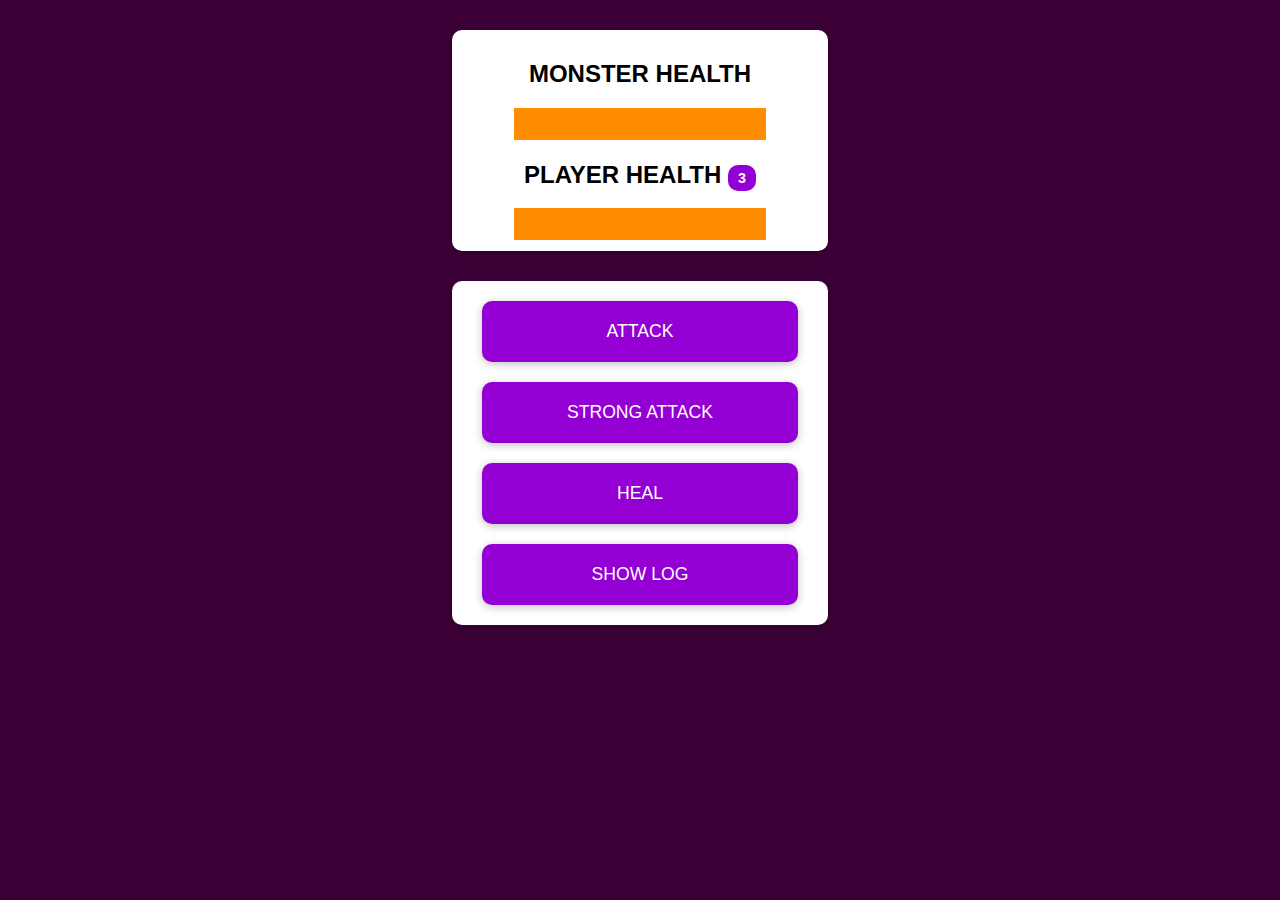
<file: 00_MONSTER_ATTACK/index.html>
<!DOCTYPE html>
<html lang="en">
<head>
    <meta charset="UTF-8">
    <meta name="viewport" content="width=device-width, initial-scale=1.0">
    <title>Monster Attack</title>
    <link rel="stylesheet" href="./assets/style/style.css">
    <script src="./assets/scripts/vendor.js" defer></script>
    <script src="./assets/scripts/app.js" defer></script>
</head>
<body>
    <div id="health-levels">
        <h2>MONSTER HEALTH</h2>
        <progress id="monster-health" max="100" value="100">100%</progress>
        <h2>PLAYER HEALTH <span id="bonus-life"></span></h2>
        <progress id="player-health" max="100" value="100">100%</progress>
    </div>
    <div id="commands">
        <button id="attack">ATTACK</button>
        <button id="strong-attack">STRONG ATTACK</button>
        <button id="heal">HEAL</button>
        <button id="show-log">SHOW LOG</button>
    </div>
</body>
</html>
</file>
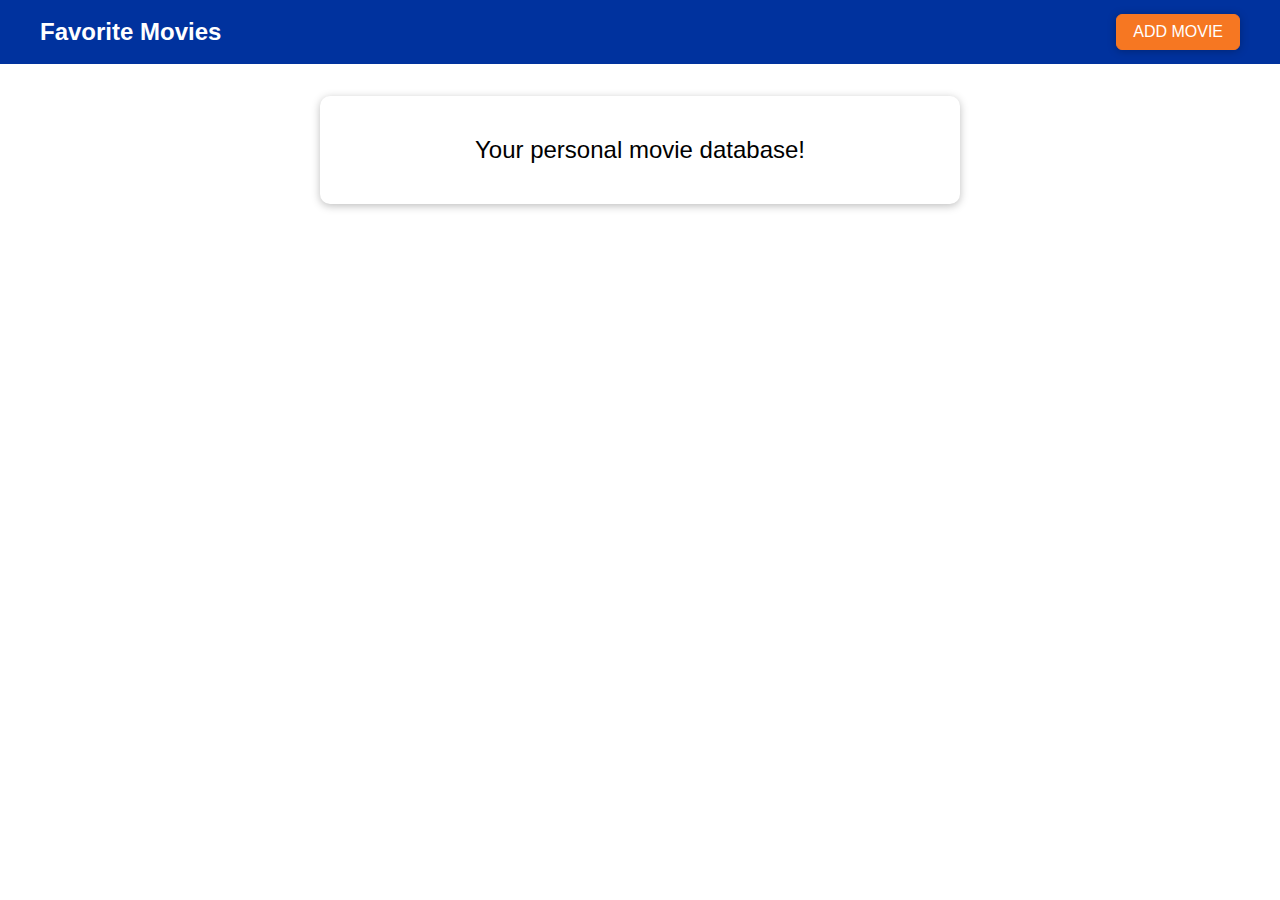
<file: 01_MOVIE_DOM_APP/index.html>
<!DOCTYPE html>
<html lang="en">
  <head>
    <meta charset="UTF-8" />
    <meta name="viewport" content="width=device-width, initial-scale=1.0" />
    <meta http-equiv="X-UA-Compatible" content="ie=edge" />
    <title>Favorite Movies</title>
    <link rel="stylesheet" href="assets/styles/app.css" />
    <script src="assets/scripts/app.js" defer></script>
  </head>
  <body>
    <div id="backdrop"></div>
    <div class="modal card" id="add-modal">
      <div class="modal__content">
        <label for="title">Movie Title</label>
        <input type="text" name="title" id="title" />
        <label for="image-url">Image URL</label>
        <input type="text" name="image-url" id="image-url" />
        <label for="rating">Your Rating</label>
        <input
          type="number"
          step="1"
          max="5"
          min="1"
          name="rating"
          id="rating"
        />
      </div>
      <div class="modal__actions">
        <button class="btn btn--passive">Cancel</button>
        <button class="btn btn--success">Add</button>
      </div>
    </div>
    <div class="modal card" id="delete-modal">
      <h2 class="modal__title">Are you sure?</h2>
      <p class="modal__content">
        Are you sure you want to delete this item? This action can't be made
        undone!
      </p>
      <div class="modal__actions">
        <button class="btn btn--passive">No (Cancel)</button>
        <button class="btn btn--danger">Yes</button>
      </div>
    </div>

    <header>
      <h1>Favorite Movies</h1>
      <button>ADD MOVIE</button>
    </header>

    <main>
      <section id="entry-text" class="card">
        <p>Your personal movie database!</p>
      </section>
      <ul id="movie-list"></ul>
    </main>
  </body>
</html>
</file>
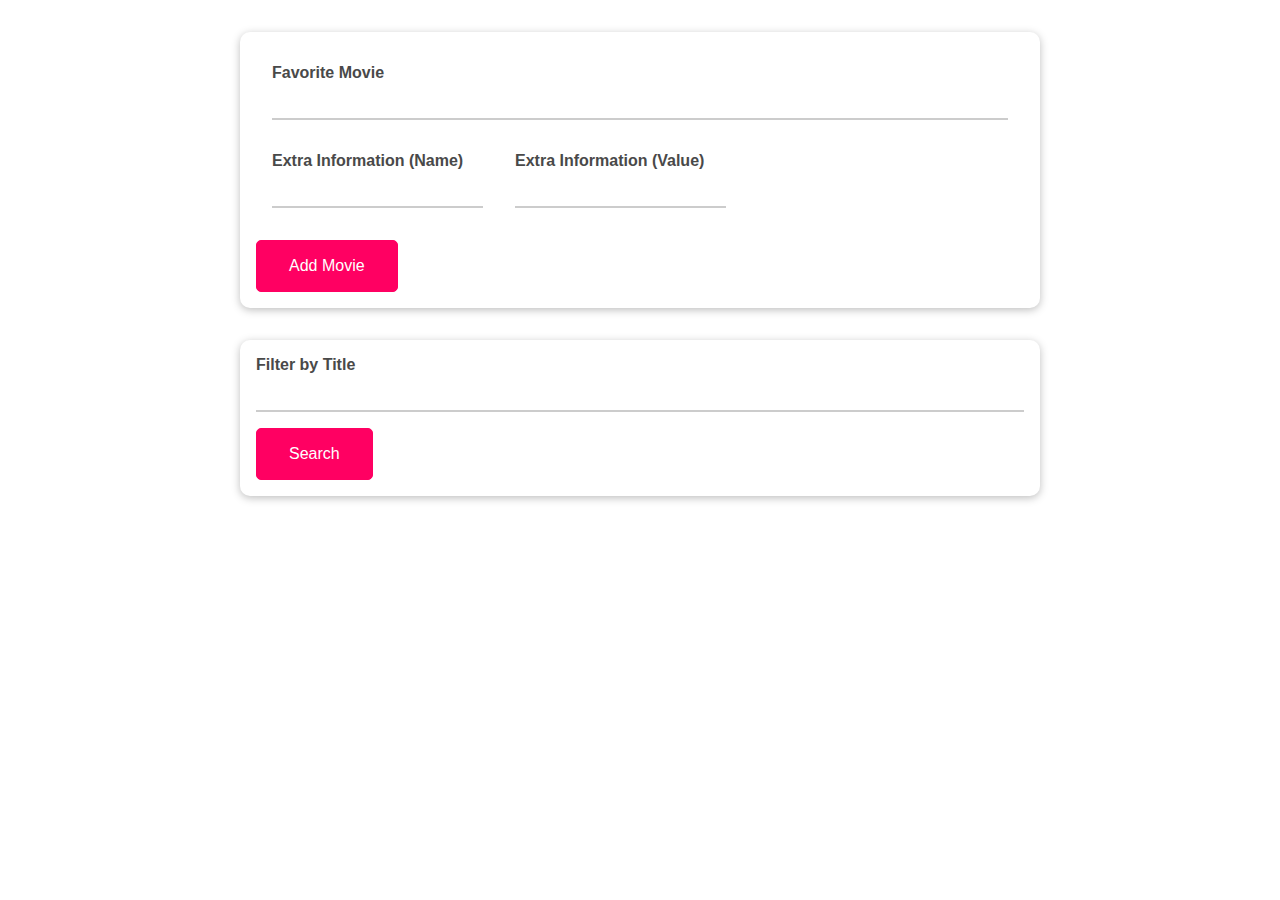
<file: 02_MOVIE_DOM_APP_2/index.html>
<!DOCTYPE html>
<html lang="en">
    <head>
        <meta charset="UTF-8" />
        <meta name="viewport" content="width=device-width, initial-scale=1.0" />
        <meta http-equiv="X-UA-Compatible" content="ie=edge" />
        <title>Working with Objects</title>
        <link rel="stylesheet" href="assets/styles/app.css" />
        <script src="assets/scripts/objects.js" defer></script>
    </head>
    <body>
        <section id="user-input" class="card">
            <div class="control">
                <label for="title">Favorite Movie</label>
                <input type="text" id="title" />
            </div>
            <div class="inline-controls">
                <div class="control">
                    <label for="extra-name">Extra Information (Name)</label>
                    <input type="text" id="extra-name" />
                </div>
                <div class="control">
                    <label for="extra-value">Extra Information (Value)</label>
                    <input type="text" id="extra-value" />
                </div>
            </div>
            <button id="add-movie-btn">Add Movie</button>
        </section>
        <section id="filter" class="card">
            <label for="filter-title">Filter by Title</label>
            <input type="text" id="filter-title" />
            <button id="search-btn">Search</button>
        </section>
        <ul id="movie-list" class="card"></ul>
    </body>
</html>
</file>
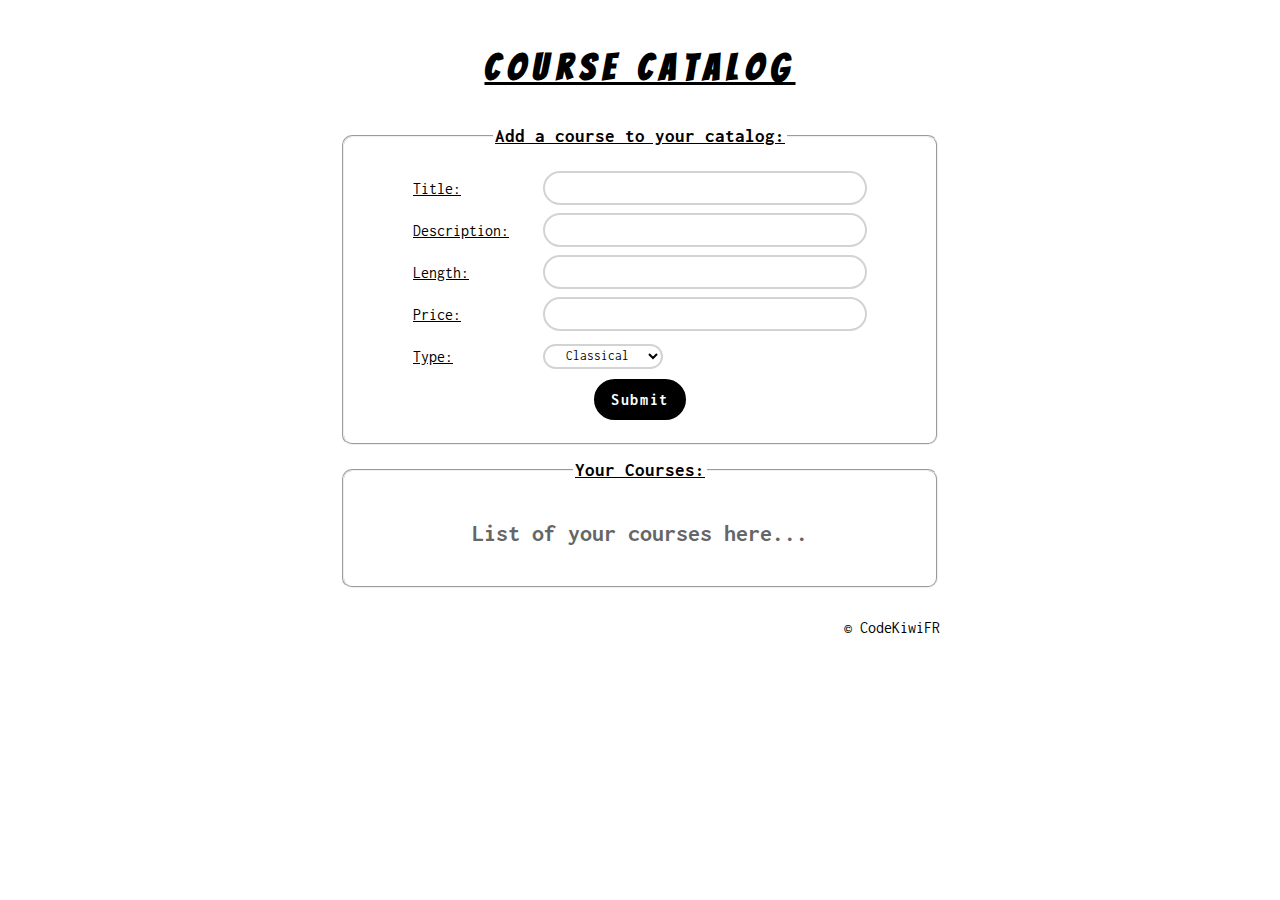
<file: 04_APPLIED_OOP/index.html>
<!DOCTYPE html>
<html lang="en">
    <head>
        <meta charset="UTF-8" />
        <meta name="viewport" content="width=device-width, initial-scale=1.0" />
        <title>Course Management</title>
        <link href="https://fonts.googleapis.com/css2?family=Inconsolata&display=swap" rel="stylesheet">
        <link href="https://fonts.googleapis.com/css2?family=Bangers&family=Inconsolata&display=swap" rel="stylesheet">
        <link rel="stylesheet" href="./assets/styles/style.css" />
        <script src="./assets/scripts/app.js" defer></script>
    </head>
    <body>
        <header>
            <h1 class="main-title">Course Catalog</h1>
        </header>

        <form id="course-creation" class="course-creation">
            <fieldset>
                <legend>Add a course to your catalog:</legend>
                <table>
                    <tr>
                        <td><label for="course-title">Title: </label></td>
                        <td>
                            <input type="text" id="course-title" name="title" />
                        </td>
                    </tr>
                    <tr>
                        <td><label for="course-sumup">Description: </label></td>
                        <td>
                            <input type="text" id="course-sumup" name="sumup" />
                        </td>
                    </tr>
                    <tr>
                        <td><label for="course-length">Length: </label></td>
                        <td>
                            <input
                                type="number"
                                id="course-length"
                                name="length"
                            />
                        </td>
                    </tr>
                    <tr>
                        <td><label for="course-price">Price: </label></td>
                        <td>
                            <input
                                type="number"
                                id="course-price"
                                name="price"
                            />
                        </td>
                    </tr>
                    <tr>
                        <td><label for="course-type">Type: </label></td>
                        <td id="type-selection">
                            <select name="type" id="course-type">
                                <option value="Classical">Classical</option>
                                <option value="Practical">Practical</option>
                                <option value="Theoretical">Theoretical</option>
                            </select>
                        </td>
                    </tr>
                    <tr class="practical-option">
                        <td>
                            <label for="course-exercises">
                                Number of exercices:
                            </label>
                        </td>
                        <td>
                            <input type="number" id="course-exercises" name="course-exercises" />
                        </td>
                    </tr>
                    <tr>
                        <td colspan="2" class="td-submit"><button type="button" id="submit-button">Submit</button></td>
                    </tr>
                </table>
            </fieldset>
        </form>
        <div class="course-display">
            <fieldset id="course-display">
                <legend>Your Courses:</legend>
                <h2 id="no-course-title">List of your courses here...</h2>
            </fieldset>
        </div>

        <footer><p>&copy; CodeKiwiFR</p></footer>
    </body>
</html>
</file>
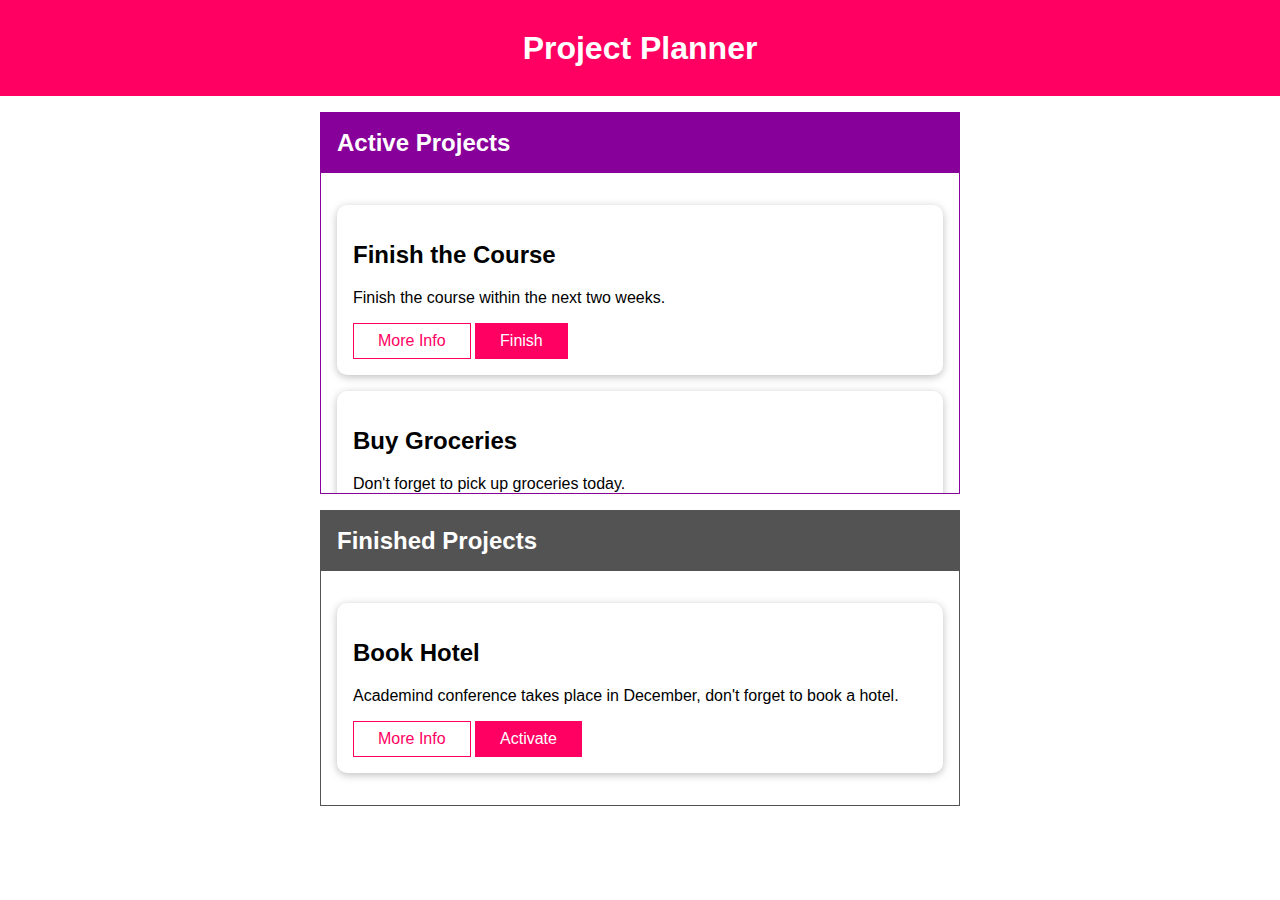
<file: 05_PRACTICE_OOP_CLASSES/index.html>
<!DOCTYPE html>
<html lang="en">
  <head>
    <meta charset="UTF-8" />
    <meta name="viewport" content="width=device-width, initial-scale=1.0" />
    <meta http-equiv="X-UA-Compatible" content="ie=edge" />
    <title>Project Board</title>
    <link rel="stylesheet" href="assets/styles/app.css" />
    <script src="assets/scripts/app.js" defer></script>
  </head>
  <body>
    <header id="main-header">
      <h1>Project Planner</h1>
    </header>
    <section id="active-projects">
      <header>
        <h2>Active Projects</h2>
      </header>
      <ul>
        <li
          id="p1"
          data-extra-info="Got lifetime access, but would be nice to finish it soon!"
          class="card"
        >
          <h2>Finish the Course</h2>
          <p>Finish the course within the next two weeks.</p>
          <button class="alt">More Info</button>
          <button>Finish</button>
        </li>
        <li
          id="p2"
          data-extra-info="Not really a business topic but still important."
          class="card"
        >
          <h2>Buy Groceries</h2>
          <p>Don't forget to pick up groceries today.</p>
          <button class="alt">More Info</button>
          <button>Finish</button>
        </li>
      </ul>
    </section>
    <section id="finished-projects">
      <header>
        <h2>Finished Projects</h2>
      </header>
      <ul>
        <li
          id="p3"
          data-extra-info="Super important conference! Fictional but still!"
          class="card"
        >
          <h2>Book Hotel</h2>
          <p>
            Academind conference takes place in December, don't forget to book a
            hotel.
          </p>
          <button class="alt">More Info</button>
          <button>Activate</button>
        </li>
      </ul>
    </section>
  </body>
</html>
</file>
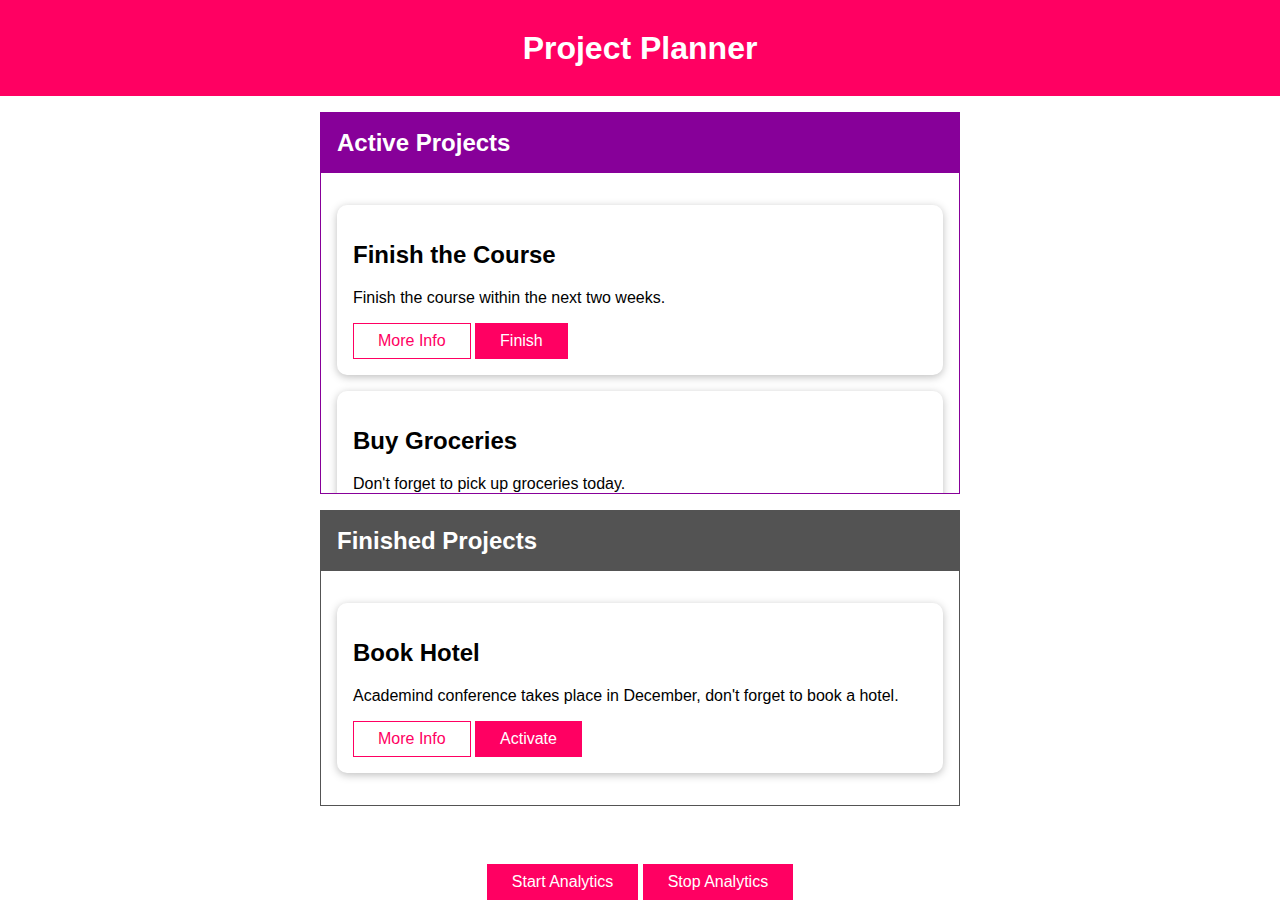
<file: 06_BACK_TO_DOM/index.html>
<!DOCTYPE html>
<html lang="en">
  <head>
    <meta charset="UTF-8" />
    <meta name="viewport" content="width=device-width, initial-scale=1.0" />
    <meta http-equiv="X-UA-Compatible" content="ie=edge" />
    <title>Project Board</title>
    <link rel="stylesheet" href="assets/styles/app.css" />
    <script src="assets/scripts/app.js" defer></script>
  </head>
  <body>
    <template id="tooltip">
        <h2>More Info</h2>
        <p></p>
    </template>
    <header id="main-header">
      <h1>Project Planner</h1>
    </header>
    <section id="active-projects">
      <header>
        <h2>Active Projects</h2>
      </header>
      <ul>
        <li
          id="p1"
          data-extra-info="Got lifetime access, but would be nice to finish it soon!"
          data-own-info="Test for more info"
          class="card"
        >
          <h2>Finish the Course</h2>
          <p>Finish the course within the next two weeks.</p>
          <button class="alt">More Info</button>
          <button>Finish</button>
        </li>
        <li
          id="p2"
          data-extra-info="Not really a business topic but still important."
          class="card"
        >
          <h2>Buy Groceries</h2>
          <p>Don't forget to pick up groceries today.</p>
          <button class="alt">More Info</button>
          <button>Finish</button>
        </li>
      </ul>
    </section>
    <section id="finished-projects">
      <header>
        <h2>Finished Projects</h2>
      </header>
      <ul>
        <li
          id="p3"
          data-extra-info="Super important conference! Fictional but still!"
          class="card"
        >
          <h2>Book Hotel</h2>
          <p>
            Academind conference takes place in December, don't forget to book a
            hotel.
          </p>
          <button class="alt">More Info</button>
          <button>Activate</button>
        </li>
      </ul>
    </section>
    <footer>
        <button id="start-analytics-btn">Start Analytics</button>
        <button id="stop-analytics-btn">Stop Analytics</button>
    </footer>
  </body>
</html>
</file>
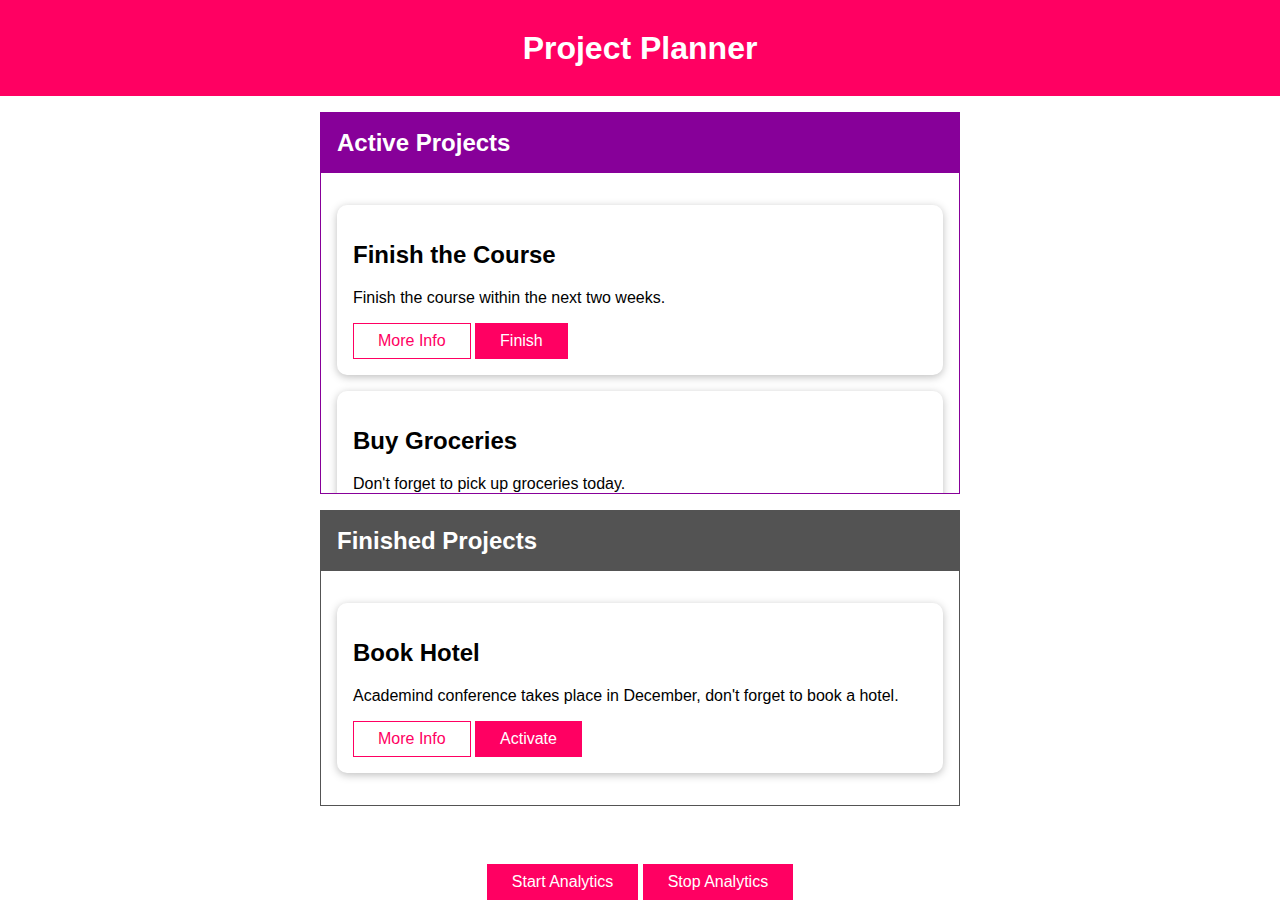
<file: 07_EVENTS_MANAGEMENT/index.html>
<!DOCTYPE html>
<html lang="en">
  <head>
    <meta charset="UTF-8" />
    <meta name="viewport" content="width=device-width, initial-scale=1.0" />
    <meta http-equiv="X-UA-Compatible" content="ie=edge" />
    <title>Project Board</title>
    <link rel="stylesheet" href="assets/styles/app.css" />
    <script src="assets/scripts/app.js" defer></script>
  </head>
  <body>
    <template id="tooltip">
        <h2>More Info</h2>
        <p></p>
    </template>
    <header id="main-header">
      <h1>Project Planner</h1>
    </header>
    <section id="active-projects">
      <header>
        <h2>Active Projects</h2>
      </header>
      <ul>
        <li
          id="p1"
          data-extra-info="Got lifetime access, but would be nice to finish it soon!"
          data-own-info="Test for more info"
          class="card"
          draggable="true"
        >
          <h2>Finish the Course</h2>
          <p>Finish the course within the next two weeks.</p>
          <button class="alt">More Info</button>
          <button>Finish</button>
        </li>
        <li
          id="p2"
          data-extra-info="Not really a business topic but still important."
          class="card"
          draggable="true"
        >
          <h2>Buy Groceries</h2>
          <p>Don't forget to pick up groceries today.</p>
          <button class="alt">More Info</button>
          <button>Finish</button>
        </li>
      </ul>
    </section>
    <section id="finished-projects">
      <header>
        <h2>Finished Projects</h2>
      </header>
      <ul>
        <li
          id="p3"
          data-extra-info="Super important conference! Fictional but still!"
          class="card"
          draggable="true"
        >
          <h2>Book Hotel</h2>
          <p>
            Academind conference takes place in December, don't forget to book a
            hotel.
          </p>
          <button class="alt">More Info</button>
          <button>Activate</button>
        </li>
      </ul>
    </section>
    <footer>
        <button id="start-analytics-btn">Start Analytics</button>
        <button id="stop-analytics-btn">Stop Analytics</button>
    </footer>
  </body>
</html>
</file>
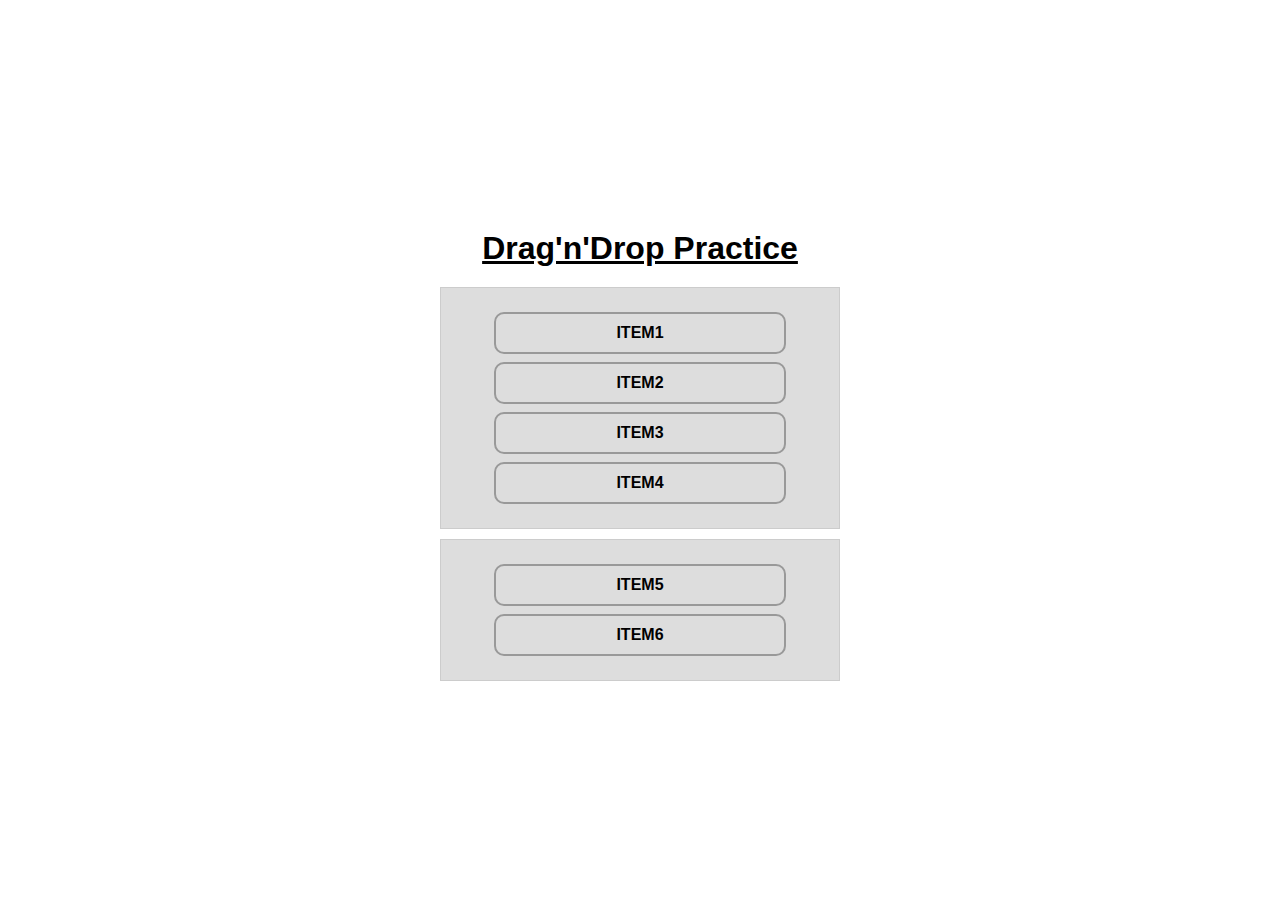
<file: 08_DRAG_N_DROP_PRACTICE/index.html>
<!DOCTYPE html>
<html lang="en">
    <head>
        <meta charset="UTF-8" />
        <meta name="viewport" content="width=device-width, initial-scale=1.0" />
        <title>Testing drag'n'drop</title>
        <script src="./app.js" defer></script>
        <link rel="stylesheet" href="./style.css">
    </head>
    <body>
        <h1>Drag'n'Drop Practice</h1>
        <ul id="top-box" class="my-box">
            <li id="item1" draggable="true">Item1</li>
            <li id="item2" draggable="true">Item2</li>
            <li id="item3" draggable="true">Item3</li>
            <li id="item4" draggable="true">Item4</li>
        </ul>

        <ul id="bottom-box" class="my-box">
            <li id="item5" draggable="true">Item5</li>
            <li id="item6" draggable="true">Item6</li>
        </ul>
    </body>
</html>
</file>
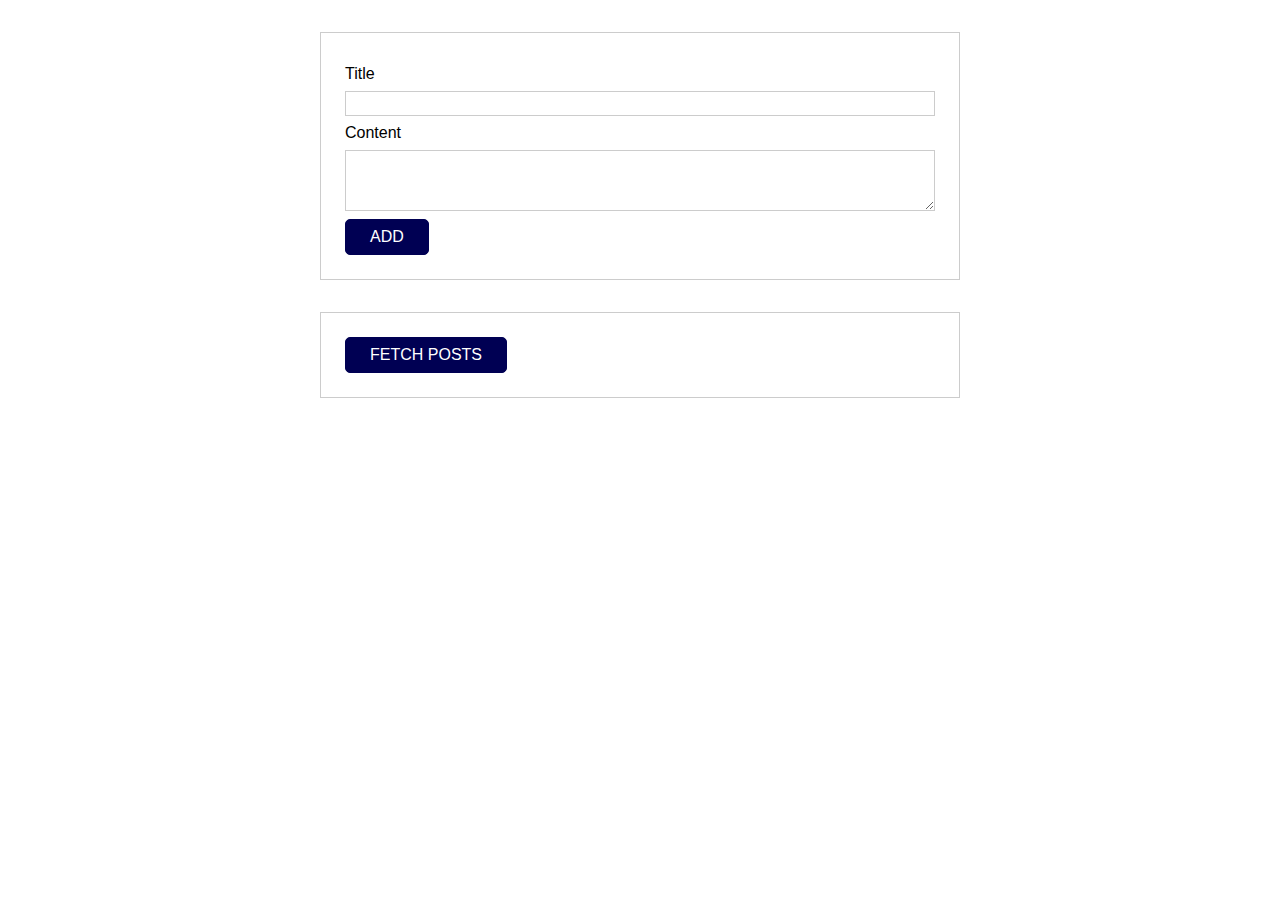
<file: 09_HTTP_REQUESTS/index.html>
<!DOCTYPE html>
<html lang="en">
  <head>
    <meta charset="UTF-8" />
    <meta name="viewport" content="width=device-width, initial-scale=1.0" />
    <meta http-equiv="X-UA-Compatible" content="ie=edge" />
    <title>Http</title>
    <link rel="stylesheet" href="assets/styles/app.css" />
    <!-- <script src="assets/scripts/app.js" defer></script> -->
    <!-- <script src="assets/scripts/app2.js" defer></script> -->
    <!-- <script src="assets/scripts/app3.js" defer></script> -->
    <!-- <script src="assets/scripts/app4.js" defer></script> -->
    <script src="assets/scripts/app5.js" defer></script>
  </head>
  <body>
    <template id="single-post">
      <li class="post-item">
        <h2></h2>
        <p></p>
        <button>DELETE</button>
      </li>
    </template>
    <section id="new-post">
      <form>
        <div class="form-control">
          <label for="title">Title</label>
          <input type="text" id="title" name="title" />
        </div>
        <div class="form-control">
          <label for="content">Content</label>
          <textarea rows="3" id="content" name="body"></textarea>
        </div>
        <button type="submit">ADD</button>
      </form>
    </section>
    <section id="available-posts">
      <button>FETCH POSTS</button>
      <ul class="posts"></ul>
    </section>
  </body>
</html>
</file>
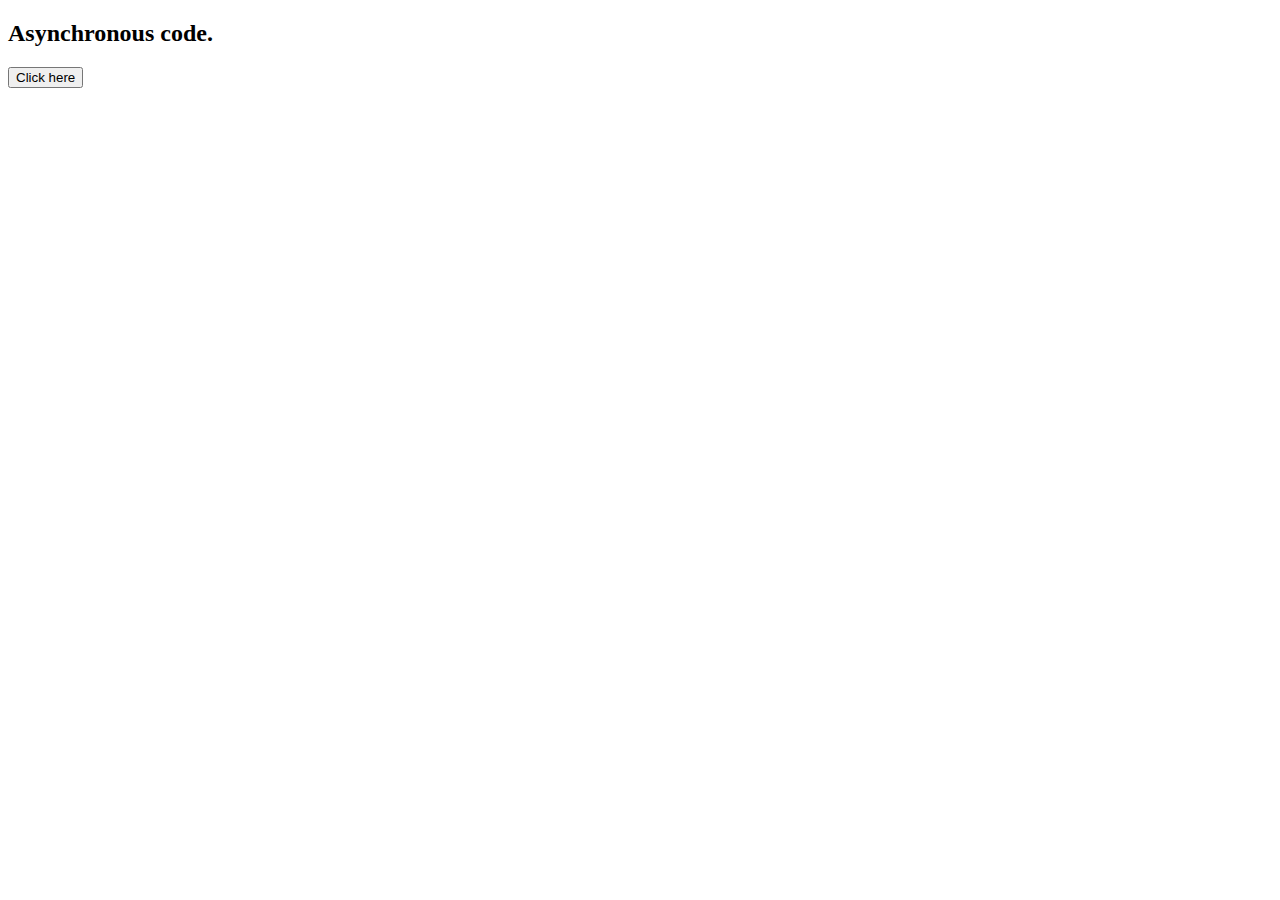
<file: 99_OTHER_COURSE_MODULES/17_ASYNC_JS/index.html>
<!DOCTYPE html>
<html lang="en">
<head>
    <meta charset="UTF-8">
    <meta name="viewport" content="width=device-width, initial-scale=1.0">
    <title>Async JS</title>
    <!-- <script src="./async1.js" defer></script> -->
    <!-- <script src="./async2.js" defer></script> -->
    <!-- <script src="./async3.js" defer></script> -->
    <script src="./async4.js" defer></script>
</head>
<body>
    <h2>Asynchronous code.</h2>
    <div>
        <button>Click here</button>
        <p></p>
    </div>
</body>
</html>
</file>
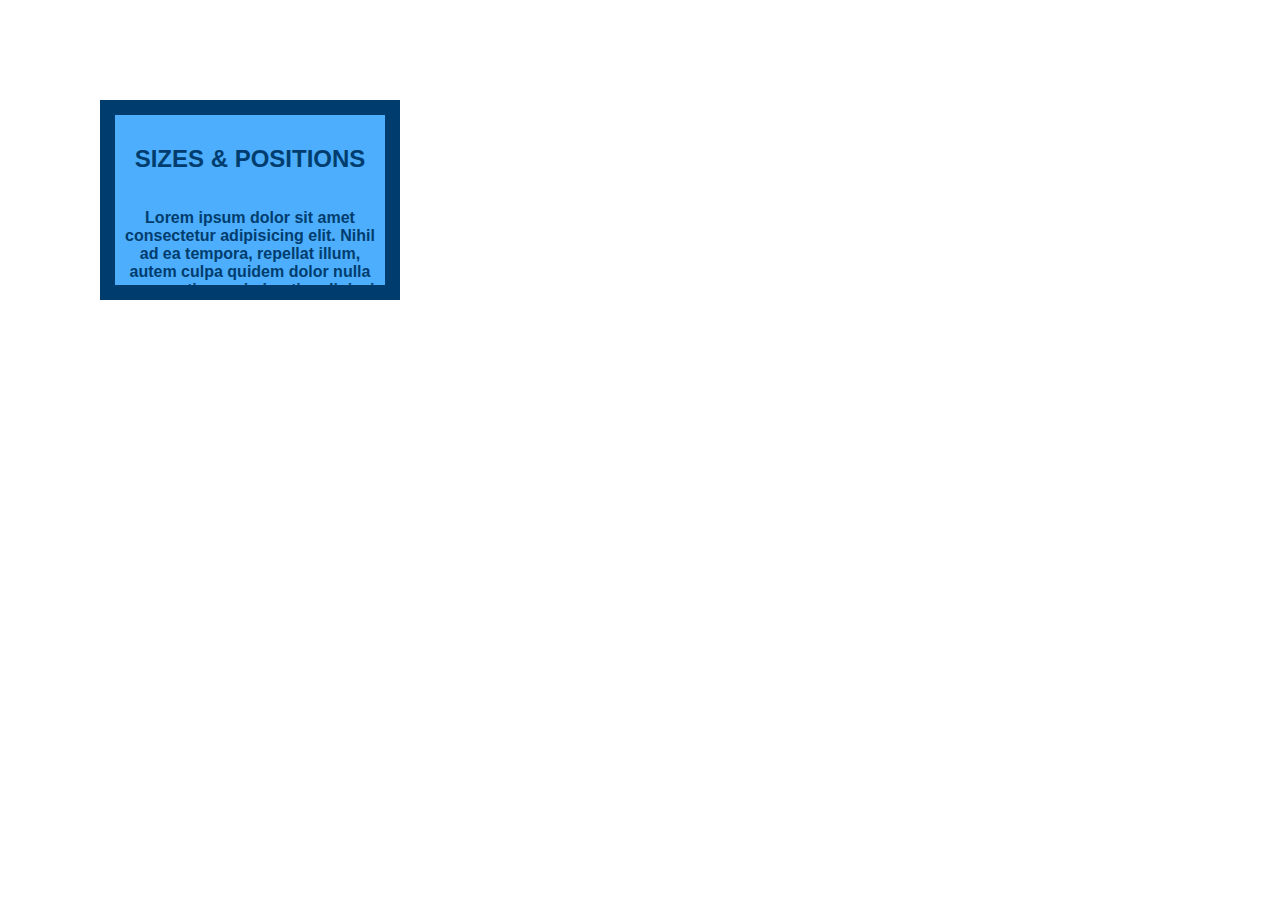
<file: 06_BACK_TO_DOM/sizes.html>
<!DOCTYPE html>
<html lang="en">
  <head>
    <meta charset="UTF-8" />
    <meta name="viewport" content="width=device-width, initial-scale=1.0" />
    <meta http-equiv="X-UA-Compatible" content="ie=edge" />
    <title>Sizes & Positions</title>
    <link rel="stylesheet" href="assets/styles/sizes.css" />
    <script src="assets/scripts/sizes.js" defer></script>
  </head>
  <body>
    <div id="main-box">
      <h2>SIZES & POSITIONS</h2>
      <p>
        Lorem ipsum dolor sit amet consectetur adipisicing elit. Nihil ad ea
        tempora, repellat illum, autem culpa quidem dolor nulla praesentium
        animi optio adipisci dicta error sint mollitia cum quos modi!
      </p>
      <p>
        Lorem ipsum dolor sit amet consectetur adipisicing elit. Nihil ad ea
        tempora, repellat illum, autem culpa quidem dolor nulla praesentium
        animi optio adipisci dicta error sint mollitia cum quos modi!
      </p>
    </div>
  </body>
</html>
</file>
<file: 00_MONSTER_ATTACK/assets/style/style.css>
html {
    font-family: sans-serif;
}

body {
    background-color: rgb(59, 0, 54);
}

#health-levels, #commands {
    margin: 30px auto;
    width: 25%;
    padding: 10px 30px;
    background-color: white;
    border-radius: 10px;
    box-shadow: 0 2px 8px rgba(0, 0, 0, 0.25);
}

#health-levels {
    text-align: center;
}

#bonus-life {
    padding: 5px 10px;
    background-color: darkviolet;
    color: white;
    border-radius: 10px;
    font-size: 0.6em;
    cursor: pointer;
}

#health-levels progress {
    -webkit-appearance: none;
    -moz-appearance: none;
    appearance: none;
    width: 80%;
    height: 2rem;
    color: #ff0062;
    border: 1px solid darkorange;
}

progress[value]::-webkit-progress-bar,
progress[value] {
  background-color: #eee;
  box-shadow: 0 2px 5px rgba(0, 0, 0, 0.25) inset;
}

progress[value]::-webkit-progress-value {
  background-color: darkorange;
  transition: all 0.2s ease-out;
}

progress[value]::-moz-progress-bar {
  background-color: darkorange;
  transition: all 0.2s ease-out;
}

#commands {
    display: flex;
    flex-direction: column;
    justify-content: center;
}

#commands button {
    margin: 10px 0;
    background-color: darkviolet;
    padding: 20px;
    border-radius: 10px;
    border: none;
    box-shadow: 0 2px 8px rgba(0, 0, 0, 0.25);
    color: white;
    font-size: 1.1em;
    font-weight: 500;
    cursor: pointer;
}

#commands button:hover {
    background-color: violet;
}

#commands button:focus {
    outline: none;
}
</file>
<file: 01_MOVIE_DOM_APP/assets/styles/app.css>
* {
  box-sizing: border-box;
}

html {
  font-family: sans-serif;
}

body {
  margin: 0;
}

button:focus {
  outline: none;
}

header {
  width: 100%;
  height: 4rem;
  display: flex;
  justify-content: space-between;
  align-items: center;
  padding: 0 2.5rem;
  background: #00329e;
}

header h1 {
  margin: 0;
  color: white;
  font-size: 1.5rem;
}

header button {
  font: inherit;
  padding: 0.5rem 1rem;
  background: #f67722;
  border: 1px solid #f67722;
  color: white;
  border-radius: 6px;
  box-shadow: 0 1px 8px rgba(0, 0, 0, 0.26);
  cursor: pointer;
}

header button:hover,
header button:active {
  background: #f3cc4b;
  border-color: #f3cc4b;
  color: #995200;
}

label {
  font-weight: bold;
  margin: 0.5rem 0;
  color: #464646;
}

input {
  font: inherit;
  border: 1px solid #ccc;
  padding: 0.4rem 0.2rem;
  color: #383838;
}

input:focus {
  outline: none;
  background: #fff1c4;
}

.btn {
  font: inherit;
  padding: 0.5rem 1.5rem;
  border: 1px solid #00329e;
  background: #00329e;
  color: white;
  border-radius: 6px;
  box-shadow: 0 1px 8px rgba(0, 0, 0, 0.26);
  cursor: pointer;
  margin: 0 0.5rem;
}

.btn:hover,
.btn:active {
  background: #f67722;
  border-color: #f67722;
}

.btn--passive {
  color: #00329e;
  background: transparent;
  border: none;
  box-shadow: none;
}

.btn--passive:hover,
.btn--passive:active {
  background: #aec6f8;
}

.btn--danger {
  background: #d30808;
  color: white;
  border-color: #d30808;
}

.btn--danger:hover,
.btn--danger:active {
  background: #ff3217;
  border-color: #ff3217;
}

.card {
  background: white;
  border-radius: 10px;
  box-shadow: 0 2px 8px rgba(0, 0, 0, 0.26);
}

.modal {
  position: fixed;
  z-index: 100;
  width: 80%;
  top: 30vh;
  left: 10%;
  display: none;
}

.modal.visible {
  display: block;
  animation: fade-slide-in 0.3s ease-out forwards;
}

.modal .modal__title {
  margin: 0;
  padding: 1rem;
  border-bottom: 1px solid #00329e;
  background: #00329e;
  color: white;
  border-radius: 10px 10px 0 0;
}

.modal .modal__content {
  padding: 1rem;
}

.modal .modal__actions {
  padding: 1rem;
  display: flex;
  justify-content: flex-end;
}

.movie-element {
  margin: 1rem 0;
  box-shadow: 0 2px 8px rgba(0, 0, 0, 0.26);
  border-radius: 10px;
  display: flex;
}

.movie-element h2,
.movie-element p {
  font-size: 1.25rem;
  margin: 0;
}

.movie-element h2 {
  color: #383838;
  margin-bottom: 1rem;
}

.movie-element p {
  color: white;
  display: inline;
  background: #f67722;
  padding: 0.25rem 1rem;
  border-radius: 15px;
}

.movie-element__image {
  flex: 1;
  border-radius: 10px 0 0 10px;
  overflow: hidden;
}

.movie-element__image img {
  height: 100%;
  width: 100%;
  object-fit: cover;
}

.movie-element__info {
  flex: 2;
  padding: 1rem;
}

#entry-text {
  width: 40rem;
  margin: 2rem auto;
  max-width: 80%;
  padding: 1rem;
}

#entry-text p {
  font-size: 1.5rem;
  text-align: center;
}

#movie-list {
  list-style: none;
  width: 40rem;
  max-width: 90%;
  margin: 1rem auto;
  padding: 0;
}

#backdrop {
  position: fixed;
  width: 100%;
  height: 100vh;
  top: 0;
  left: 0;
  background: rgba(0, 0, 0, 0.75);
  z-index: 10;
  pointer-events: none;
  display: none;
}

#backdrop.visible {
  display: block;
  pointer-events: all;
}

#add-modal .modal__content {
  display: flex;
  flex-direction: column;
}

@media (min-width: 768px) {
  .modal {
    width: 40rem;
    left: calc(50% - 20rem);
  }
}

@keyframes fade-slide-in {
  from {
    transform: translateY(-5rem);
  }
  to {
    transform: translateY(0);
  }
}
</file>
<file: 02_MOVIE_DOM_APP_2/assets/styles/app.css>
* {
  box-sizing: border-box;
}

html {
  font-family: sans-serif;
}

body {
  margin: 0;
}

label {
  font-weight: bold;
  display: block;
  color: #494949;
}

input {
  font: inherit;
  border: none;
  border-bottom: 2px solid #ccc;
  color: #494949;
  width: 100%;
  display: block;
  margin: 1rem 0;
}

input:focus {
  outline: none;
  border-color: #ff0062;
}

button {
  font: inherit;
  border: 1px solid #ff0062;
  color: white;
  padding: 1rem 2rem;
  border-radius: 5px;
  background: #ff0062;
  cursor: pointer;
}

button:focus {
  outline: none;
}

button:hover,
button:active {
  background: #ff3482;
  border-color: #ff3482;
}

.card {
  padding: 1rem;
  border-radius: 10px;
  box-shadow: 0 2px 8px rgba(0, 0, 0, 0.26);
}

.inline-controls {
  display: flex;
}

.control {
  margin: 1rem;
}

#user-input,
#movie-list,
#filter {
  width: 50rem;
  max-width: 90%;
  margin: 2rem auto;
}

#movie-list {
  display: none;
  list-style: none;
  padding: 1rem;
}

#movie-list.visible {
  display: block;
}

#movie-list li {
  margin: 1rem;
  color: #ff0062;
  font-weight: bold;
  font-size: 1.5rem;
}
</file>
<file: 04_APPLIED_OOP/assets/styles/style.css>
/* General stuff */
body {
    font-family: "Inconsolata", monospace;
    display: flex;
    flex-direction: column;
    justify-content: center;
    align-items: center;
}

header,
.course-creation,
.course-display,
footer {
    min-width: 300px;
    max-width: 600px;
    width: 90%;
    margin: 15px 0 0 0;
}

.main-title {
    font-family: "Bangers", cursive;
    text-align: center;
    letter-spacing: 0.2em;
    font-size: 2.3em;
    text-decoration: underline;
}

fieldset {
    border-radius: 10px;
    padding: 20px 15px;
}

legend {
    text-decoration: underline;
    font-weight: bold;
    font-size: 1.2em;
    text-align: center;
}

footer p {
    text-align: right;
}

input:focus,
select:focus,
button:focus,
.course-details-more,
.course-details-delete {
    outline: 1px solid transparent;
}

.practical-option {
    display: none;
}

.hidden {
    display: none;
}

.visible {
    display: block;
}

.row-visible {
    display: table-row;
}

/* Course add section */
.course-creation table {
    margin: auto;
}

.course-creation tr {
    height: 40px;
}

.course-creation label {
    text-decoration: underline;
    margin-right: 30px;
}

.course-creation input[type="text"],
.course-creation input[type="number"] {
    height: 30px;
    width: 300px;
    border: 2px solid lightgray;
    border-radius: 50px;
    padding: 0 10px;
    box-sizing: content-box;
}

.course-creation select {
    height: 25px;
    width: 120px;
    border-radius: 50px;
    font-family: "Inconsolata", monospace;
    background-color: white;
    text-align-last: center;
    border: 2px solid lightgray;
}

.course-creation input[type="text"]:focus,
.course-creation input[type="number"]:focus,
.course-creation select:focus {
    border-color: black;
}

.td-submit {
    text-align: center;
}

.td-submit button {
    font-family: "Inconsolata", monospace;
    font-weight: bold;
    letter-spacing: 0.1em;
    font-size: 1em;
    padding: 10px 15px;
    border-radius: 25px;
    background-color: black;
    color: white;
    border: 2px solid black;
    cursor: pointer;
    transition: 0.3s;
}

.td-submit button:hover {
    background-color: white;
    color: black;
}

/* Course details (list of your courses section */
.course-display h2 {
    text-align: center;
    color: #666;
}

.course-details {
    margin: 20px 0;
    border-bottom: 2px dotted black;
    padding: 0 0 10px 0;
}

.course-details-intro,
.course-details-description {
    display: flex;
    flex-direction: row;
    justify-content: space-between;
    align-items: center;
    margin: 0;
}

.course-details-intro {
    height: 30px;
}

.course-details-price {
    font-family: "Bangers", cursive;
    font-size: 1.5em;
    letter-spacing: 0.1em;
    border: 3px solid red;
    padding: 10px;
    border-radius: 50%;
    animation-name: price-animation;
    animation-duration: 0.3s;
    animation-iteration-count: infinite;
}

@keyframes price-animation {
    0% {
        transform: translate(0, 0);
    }
    25% {
        transform: translate(-0.5px, 0);
    }
    50% {
        transform: translate(0, 0);
    }
    75% {
        transform: translate(0.5px, 0);
    }
    100% {
        transform: translate(0, 0);
    }
}

p.course-details-description {
    font-style: italic;
    font-size: 0.9em;
}

.course-details-length {
    text-decoration: underline;
    font-size: 1.2em;
}

.course-details-title {
    text-decoration: underline;
    font-size: 1.5em;
}

.course-details-buttons {
    display: flex;
    flex-direction: row;
    justify-content: right;
}

.course-details-more,
.course-details-delete {
    padding: 5px 10px;
    font-family: "Inconsolata", monospace;
    font-weight: bold;
    font-size: 0.9em;
    text-transform: uppercase;
    color: white;
    border-radius: 5px;
    cursor: pointer;
    transition: 0.3s;
    width: 80px;
    margin-right: 5px;
}

.course-details-more {
    background-color: black;
    border: 2px solid black;
}

.course-details-more:hover {
    background-color: white;
    color: black;
}

.course-details-delete {
    background-color: red;
    border: 2px solid red;
}

.course-details-delete:hover {
    background-color: white;
    color: red;
}

@media screen and (max-width: 500px) {
    .main-title {
        font-size: 1.8em;
    }

    .course-creation input[type="text"],
    .course-creation input[type="number"] {
        height: 25px;
        width: 130px;
    }

    .course-details-more,
    .course-details-delete {
        padding: 5px;
        font-weight: normal;
        font-size: 0.8em;
        width: auto;
    }

    .course-details-title {
        font-size: 1.1em;
    }
}
</file>
<file: 05_PRACTICE_OOP_CLASSES/assets/styles/app.css>
* {
  box-sizing: border-box;
}

html {
  font-family: sans-serif;
}

body {
  margin: 0;
}

#main-header {
  width: 100%;
  height: 6rem;
  display: flex;
  justify-content: center;
  align-items: center;
  background: #ff0062;
}

#main-header h1 {
  color: white;
  margin: 0;
}

footer {
  position: absolute;
  bottom: 0;
  left: 0;
  width: 100%;
  text-align: center;
}

ul {
  list-style: none;
  margin: 0;
  padding: 0;
}

li {
  margin: 1rem 0;
}

section {
  margin: 1rem auto;
  width: 40rem;
  max-width: 90%;
}

section ul {
  padding: 1rem;
  max-height: 20rem;
  overflow: scroll;
}

section > h2 {
  color: white;
  margin: 0;
}

button {
  font: inherit;
  background: #ff0062;
  color: white;
  border: 1px solid #ff0062;
  padding: 0.5rem 1.5rem;
  cursor: pointer;
}

button.alt {
  background: white;
  color: #ff0062;
}

button:focus {
  outline: none;
}

button:hover,
button:active {
  background: #ff2579;
  border-color: #ff2579;
  color: white;
}

.card {
  border-radius: 10px;
  box-shadow: 0 2px 8px rgba(0, 0, 0, 0.26);
  padding: 1rem;
  background: white;
}

#active-projects {
  border: 1px solid #870099;
}

#active-projects > header {
  background: #870099;
  padding: 1rem;
  display: flex;
  justify-content: space-between;
  align-items: center;
}

#active-projects header h2 {
  color: white;
  margin: 0;
}

#finished-projects {
  border: 1px solid #535353;
}

#finished-projects > header {
  background: #535353;
  padding: 1rem;
  display: flex;
  justify-content: space-between;
  align-items: center;
}

#finished-projects header h2 {
  color: white;
  margin: 0;
}
</file>
<file: 06_BACK_TO_DOM/assets/styles/app.css>
* {
  box-sizing: border-box;
}

html {
  font-family: sans-serif;
}

body {
  margin: 0;
}

#main-header {
  width: 100%;
  height: 6rem;
  display: flex;
  justify-content: center;
  align-items: center;
  background: #ff0062;
}

#main-header h1 {
  color: white;
  margin: 0;
}

footer {
  position: absolute;
  bottom: 0;
  left: 0;
  width: 100%;
  text-align: center;
}

ul {
  list-style: none;
  margin: 0;
  padding: 0;
}

li {
  margin: 1rem 0;
}

section {
  margin: 1rem auto;
  width: 40rem;
  max-width: 90%;
}

section ul {
  padding: 1rem;
  max-height: 20rem;
  overflow: scroll;
}

section > h2 {
  color: white;
  margin: 0;
}

button {
  font: inherit;
  background: #ff0062;
  color: white;
  border: 1px solid #ff0062;
  padding: 0.5rem 1.5rem;
  cursor: pointer;
}

button.alt {
  background: white;
  color: #ff0062;
}

button:focus {
  outline: none;
}

button:hover,
button:active {
  background: #ff2579;
  border-color: #ff2579;
  color: white;
}

.card {
  border-radius: 10px;
  box-shadow: 0 2px 8px rgba(0, 0, 0, 0.26);
  padding: 1rem;
  background: white;
}

#active-projects {
  border: 1px solid #870099;
}

#active-projects > header {
  background: #870099;
  padding: 1rem;
  display: flex;
  justify-content: space-between;
  align-items: center;
}

#active-projects header h2 {
  color: white;
  margin: 0;
}

#finished-projects {
  border: 1px solid #535353;
}

#finished-projects > header {
  background: #535353;
  padding: 1rem;
  display: flex;
  justify-content: space-between;
  align-items: center;
}

#finished-projects header h2 {
  color: white;
  margin: 0;
}
</file>
<file: 07_EVENTS_MANAGEMENT/assets/styles/app.css>
* {
  box-sizing: border-box;
}

html {
  font-family: sans-serif;
}

body {
  margin: 0;
}

#main-header {
  width: 100%;
  height: 6rem;
  display: flex;
  justify-content: center;
  align-items: center;
  background: #ff0062;
}

#main-header h1 {
  color: white;
  margin: 0;
}

footer {
  position: absolute;
  bottom: 0;
  left: 0;
  width: 100%;
  text-align: center;
}

ul {
  list-style: none;
  margin: 0;
  padding: 0;
}

li {
  margin: 1rem 0;
}

section {
  margin: 1rem auto;
  width: 40rem;
  max-width: 90%;
}

section ul {
  padding: 1rem;
  max-height: 20rem;
  overflow: scroll;
}

section > h2 {
  color: white;
  margin: 0;
}

button {
  font: inherit;
  background: #ff0062;
  color: white;
  border: 1px solid #ff0062;
  padding: 0.5rem 1.5rem;
  cursor: pointer;
}

button.alt {
  background: white;
  color: #ff0062;
}

button:focus {
  outline: none;
}

button:hover,
button:active {
  background: #ff2579;
  border-color: #ff2579;
  color: white;
}

.card {
  border-radius: 10px;
  box-shadow: 0 2px 8px rgba(0, 0, 0, 0.26);
  padding: 1rem;
  background: white;
}

.droppable {
    background: #ffe0ec;
}

#active-projects {
  border: 1px solid #870099;
}

#active-projects > header {
  background: #870099;
  padding: 1rem;
  display: flex;
  justify-content: space-between;
  align-items: center;
}

#active-projects header h2 {
  color: white;
  margin: 0;
}

#finished-projects {
  border: 1px solid #535353;
}

#finished-projects > header {
  background: #535353;
  padding: 1rem;
  display: flex;
  justify-content: space-between;
  align-items: center;
}

#finished-projects header h2 {
  color: white;
  margin: 0;
}
</file>
<file: 08_DRAG_N_DROP_PRACTICE/style.css>
* {
    box-sizing: border-box;
}

html {
    margin: 0;
    padding: 0;
    height: 100vh;
    width: 100vw;
    display: flex;
    justify-content: center;
    align-items: center;
}

body {
    min-width: 400px;
}

h1 {
    font-family: Arial, Helvetica, sans-serif;
    text-align: center;
    margin-bottom: 20px;
    text-decoration: underline;
}

.my-box {
    list-style: none;
    padding: 1rem;
    border: 1px solid #ccc;
    background-color: #ddd;
    width: 100%;
    min-height: 50px;
    margin: 10px auto;
    text-transform: uppercase;
    font-weight: bold;;
}

.my-box li {
    display: block;
    font-family: Arial, Helvetica, sans-serif;
    text-align: center;
    padding: 10px;
    margin: 8px auto;
    border: 2px solid #999;
    border-radius: 10px;
    cursor: pointer;
    width: 80%;
}

.my-box li:hover {
    background-color: #666;
    color: white;
    border-color: red;
}

.droppable {
    background-color: #ccc;
}
</file>
<file: 09_HTTP_REQUESTS/assets/styles/app.css>
* {
  box-sizing: border-box;
}

html {
  font-family: sans-serif;
}

body {
  margin: 0;
}

button {
  font: inherit;
  border: 1px solid #000053;
  color: white;
  background: #000053;
  padding: 0.5rem 1.5rem;
  border-radius: 5px;
  cursor: pointer;
}

button:focus {
  outline: none;
}

button:hover,
button:active {
  background: #12128a;
  border-color: #12128a;
}

label,
input,
textarea {
  display: block;
  margin: 0.5rem 0;
}

input,
textarea {
  width: 100%;
  font: inherit;
  padding: 0.15rem 0.25rem;
  border: 1px solid #ccc;
}

input:focus,
textarea:focus {
  outline: none;
  border-color: #000053;
}

section {
  width: 40rem;
  max-width: 90%;
  margin: 2rem auto;
  border: 1px solid #ccc;
  padding: 1.5rem;
}

.form-control {
  margin: 0.5rem 0;
}

.posts {
  list-style: none;
  margin: 0;
  padding: 0;
}

.post-item {
  margin: 1rem 0;
  box-shadow: 0 2px 6px rgba(0, 0, 0, 0.26);
  padding: 1rem;
}

.post-item h2,
.post-item p {
  margin: 0.5rem 0;
}

.post-item h2 {
  font-size: 1.5rem;
  color: #414141;
}

.post-item button {
  border-color: #920101;
  background: #920101;
}

.post-item button:hover,
.post-item button:active {
  border-color: #dd2929;
  background: #dd2929;
}

.error {
    border-color: red;
}
</file>
<file: 06_BACK_TO_DOM/assets/styles/sizes.css>
html {
  font-family: sans-serif;
}

body {
  margin: 100px;
  color: #003d6e;
  font-weight: bold;
  text-align: center;
}

#main-box {
  box-sizing: border-box;
  width: 300px;
  height: 200px;
  border: 15px solid #003d6e;
  padding: 10px;
  background: #4daefd;
  display: flex;
  align-items: center;
  flex-direction: column;
  overflow: scroll;
}
</file>
